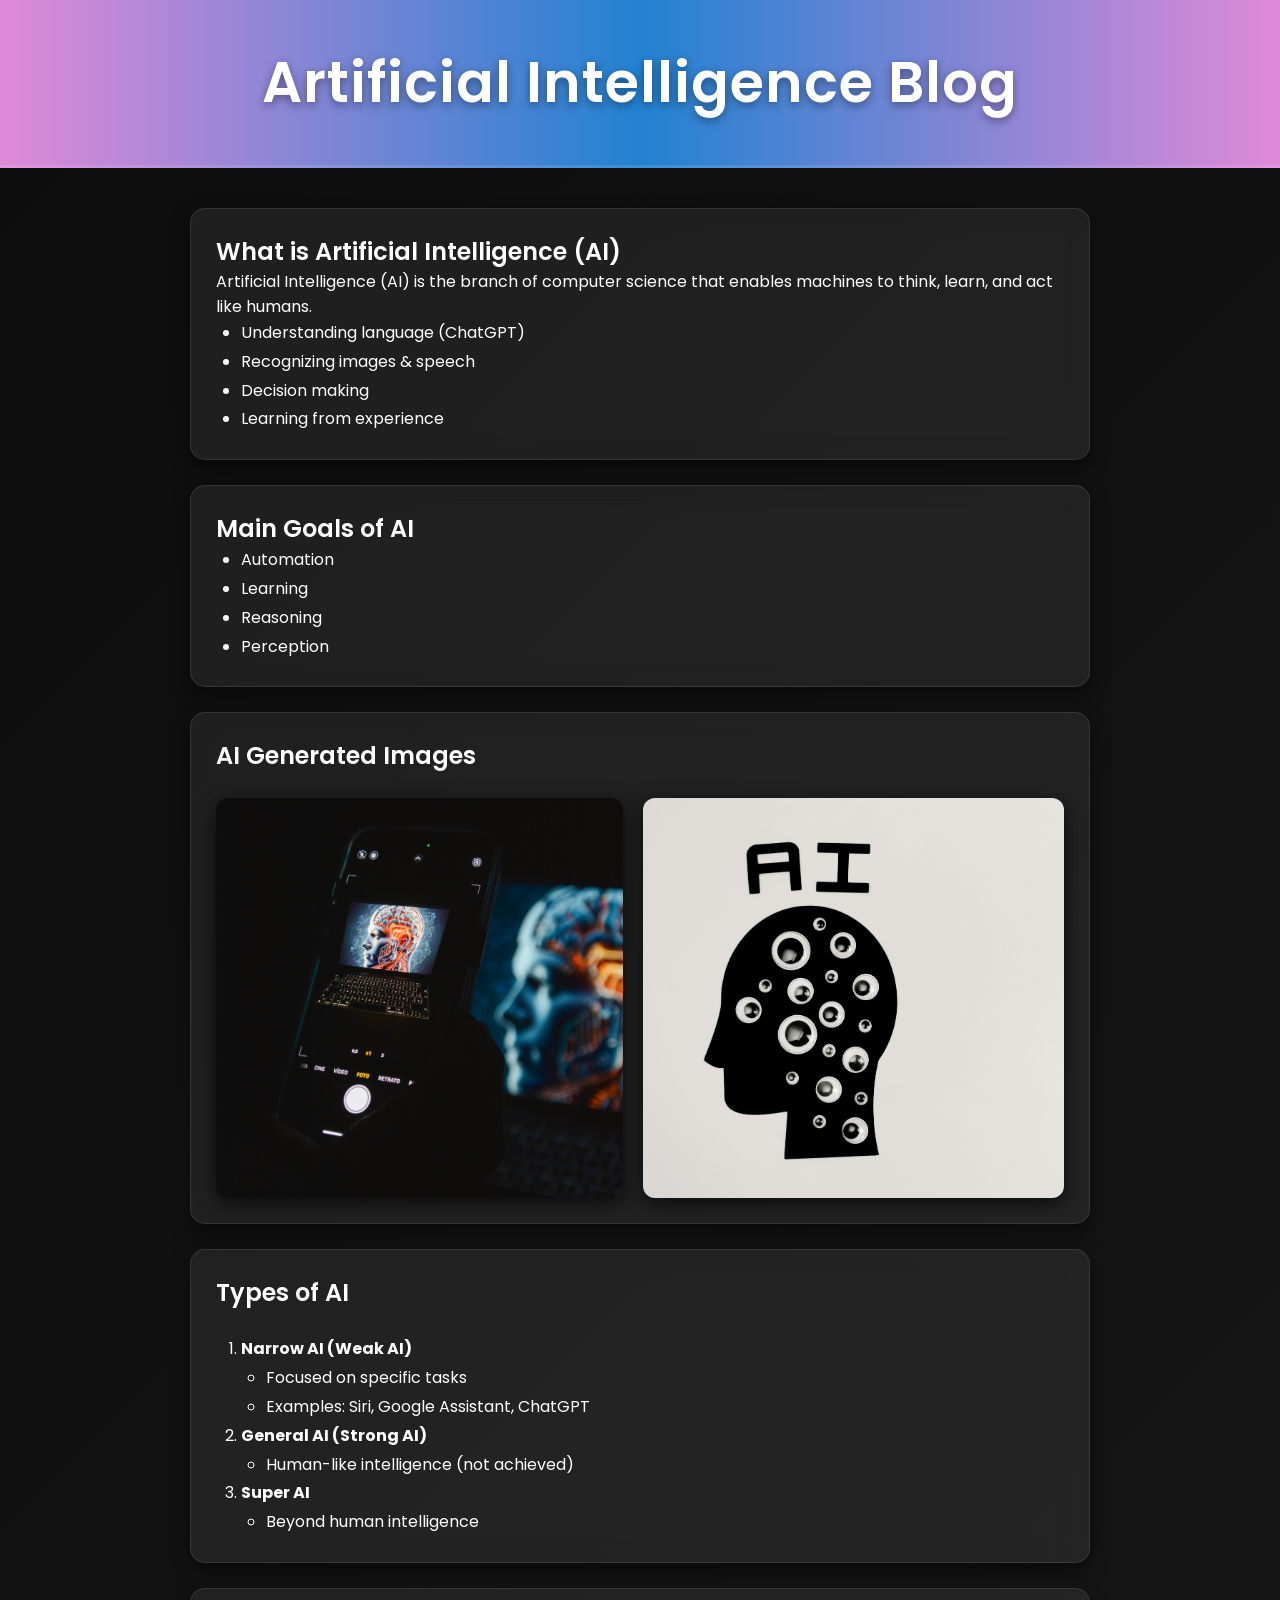
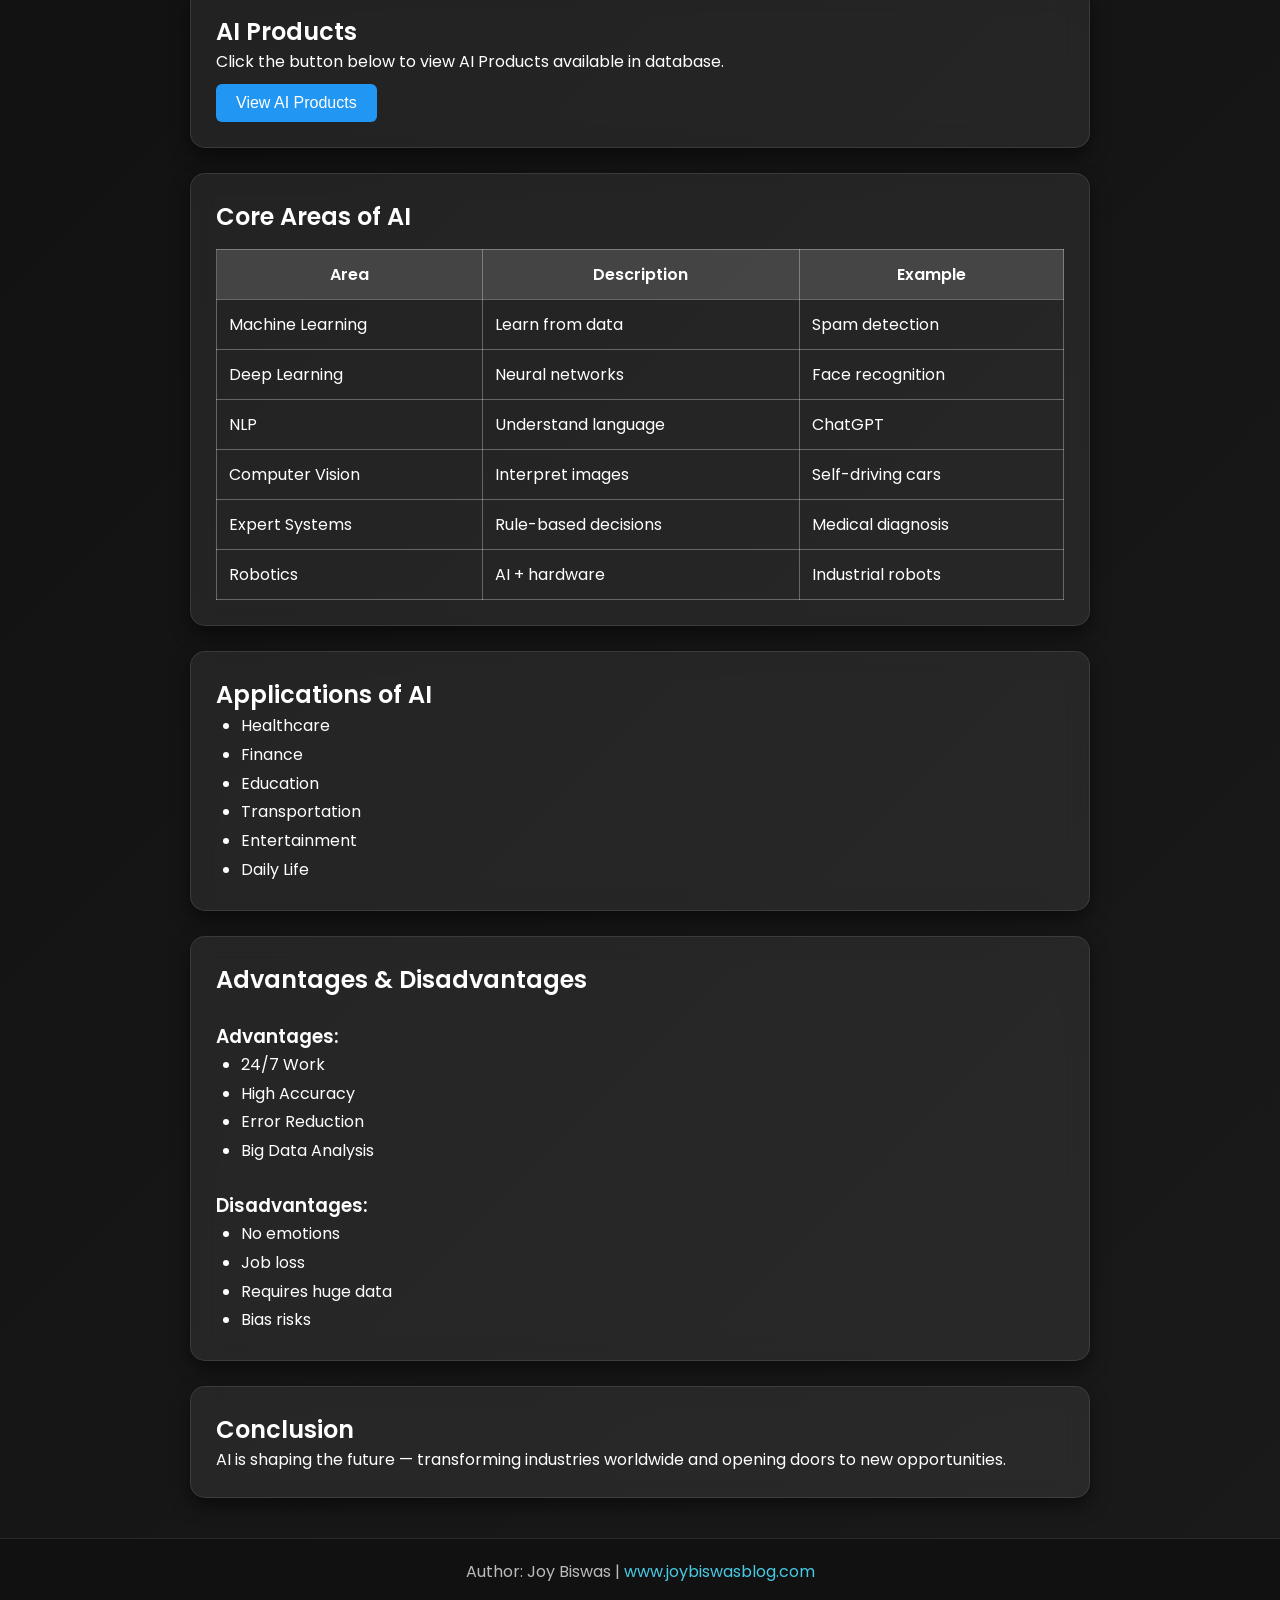
<file: 4th_semester/blog.html>
<!DOCTYPE html>
<html lang="en">
  <head>
    <meta charset="UTF-8" />
    <meta name="viewport" content="width=device-width, initial-scale=1.0" />
    <title>Artificial Intelligence Blog</title>

    <link rel="stylesheet" href="style.css" />
  </head>

  <body>
    <header class="header">
      <h1>Artificial Intelligence Blog</h1>
    </header>

    <main class="container">
      <section class="card">
        <h2>What is Artificial Intelligence (AI)</h2>
        <p>
          Artificial Intelligence (AI) is the branch of computer science that
          enables machines to think, learn, and act like humans.
        </p>

        <ul>
          <li>Understanding language (ChatGPT)</li>
          <li>Recognizing images & speech</li>
          <li>Decision making</li>
          <li>Learning from experience</li>
        </ul>
      </section>

      <section class="card">
        <h2>Main Goals of AI</h2>
        <ul>
          <li>Automation</li>
          <li>Learning</li>
          <li>Reasoning</li>
          <li>Perception</li>
        </ul>
      </section>

      <section class="card">
        <h2>AI Generated Images</h2>
        <br />

        <div class="image-grid">
          <img src="img/ai1.jpg" alt="AI Image 1" />
          <img src="img/ai2.jpg" alt="AI Image 2" />
        </div>
      </section>

      <section class="card">
        <h2>Types of AI</h2>
        <br />

        <ol>
          <li>
            <b>Narrow AI (Weak AI)</b>
            <ul>
              <li>Focused on specific tasks</li>
              <li>Examples: Siri, Google Assistant, ChatGPT</li>
            </ul>
          </li>

          <li>
            <b>General AI (Strong AI)</b>
            <ul>
              <li>Human-like intelligence (not achieved)</li>
            </ul>
          </li>

          <li>
            <b>Super AI</b>
            <ul>
              <li>Beyond human intelligence</li>
            </ul>
          </li>
        </ol>
      </section>

      <section class="card" id="ai-products">
        <h2>AI Products</h2>
        <p>Click the button below to view AI Products available in database.</p>

        <button
          onclick="window.location.href='ai_products.php'"
          style="
            padding: 10px 20px;
            background: #2196f3;
            color: white;
            border: none;
            border-radius: 6px;
            cursor: pointer;
            font-size: 16px;
            margin-top: 10px;
          "
        >
          View AI Products
        </button>
      </section>

      <section class="card">
        <h2>Core Areas of AI</h2>
        <table>
          <tr>
            <th>Area</th>
            <th>Description</th>
            <th>Example</th>
          </tr>

          <tr>
            <td>Machine Learning</td>
            <td>Learn from data</td>
            <td>Spam detection</td>
          </tr>

          <tr>
            <td>Deep Learning</td>
            <td>Neural networks</td>
            <td>Face recognition</td>
          </tr>

          <tr>
            <td>NLP</td>
            <td>Understand language</td>
            <td>ChatGPT</td>
          </tr>

          <tr>
            <td>Computer Vision</td>
            <td>Interpret images</td>
            <td>Self-driving cars</td>
          </tr>

          <tr>
            <td>Expert Systems</td>
            <td>Rule-based decisions</td>
            <td>Medical diagnosis</td>
          </tr>

          <tr>
            <td>Robotics</td>
            <td>AI + hardware</td>
            <td>Industrial robots</td>
          </tr>
        </table>
      </section>

      <section class="card">
        <h2>Applications of AI</h2>
        <ul>
          <li>Healthcare</li>
          <li>Finance</li>
          <li>Education</li>
          <li>Transportation</li>
          <li>Entertainment</li>
          <li>Daily Life</li>
        </ul>
      </section>

      <section class="card">
        <h2>Advantages & Disadvantages</h2>
        <br />

        <h3>Advantages:</h3>
        <ul>
          <li>24/7 Work</li>
          <li>High Accuracy</li>
          <li>Error Reduction</li>
          <li>Big Data Analysis</li>
        </ul>
        <br />

        <h3>Disadvantages:</h3>
        <ul>
          <li>No emotions</li>
          <li>Job loss</li>
          <li>Requires huge data</li>
          <li>Bias risks</li>
        </ul>
      </section>

      <section class="card">
        <h2>Conclusion</h2>
        <p>
          AI is shaping the future — transforming industries worldwide and
          opening doors to new opportunities.
        </p>
      </section>
    </main>

    <footer class="footer">
      <p>Author: Joy Biswas | <a href="#">www.joybiswasblog.com</a></p>
    </footer>
  </body>
</html>
</file>
<file: 4th_semester/style.css>
@import url("https://fonts.googleapis.com/css2?family=Poppins:wght@300;400;600;700&display=swap");

* {
  margin: 0;
  padding: 0;
  box-sizing: border-box;
}

body {
  font-family: "Poppins", sans-serif;
  background: linear-gradient(135deg, #0d0d0d, #1a1a1a);
  color: #fff;
}

.header {
  background: linear-gradient(90deg, #e089d9, #2282d1, #e089d9);
  padding: 40px 20px;
  text-align: center;
  color: white;
  font-size: 28px;
  letter-spacing: 1px;
  text-shadow: 0 3px 10px rgba(0, 0, 0, 0.4);
  border-bottom: 3px solid rgba(255, 255, 255, 0.1);
}

.container {
  width: 90%;
  max-width: 900px;
  margin: 40px auto;
}

.card {
  background: rgba(255, 255, 255, 0.07);
  padding: 25px;
  margin-bottom: 25px;
  border-radius: 15px;
  box-shadow: 0 8px 18px rgba(0, 0, 0, 0.5);
  backdrop-filter: blur(12px);
  border: 1px solid rgba(255, 255, 255, 0.1);
  animation: fadeUp 0.6s ease;
  transition: 0.3s;
}

.card:hover {
  transform: translateY(-5px);
  box-shadow: 0 15px 30px rgba(0, 0, 0, 0.7);
}

@keyframes fadeUp {
  from {
    opacity: 0;
    transform: translateY(25px);
  }
  to {
    opacity: 1;
    transform: translateY(0);
  }
}

h1,
h2,
h3 {
  font-weight: 600;
}

ul,
ol {
  margin-left: 25px;
  line-height: 1.8;
}

table {
  width: 100%;
  border-collapse: collapse;
  margin-top: 15px;
}

th,
td {
  border: 1px solid rgba(255, 255, 255, 0.3);
  padding: 12px;
}

th {
  background: rgba(255, 255, 255, 0.15);
  font-weight: 600;
}

.image-grid {
  display: flex;
  gap: 20px;
}

.image-grid img {
  width: 100%;
  height: 400px;
  object-fit: cover;
  border-radius: 12px;
  box-shadow: 0 5px 20px rgba(0, 0, 0, 0.7);
  transition: 0.3s;
}

.image-grid img:hover {
  transform: scale(1.05);
}

.footer {
  background: #111;
  padding: 20px;
  text-align: center;
  margin-top: 40px;
  color: #bbb;
  border-top: 1px solid rgba(255, 255, 255, 0.1);
}

.footer a {
  color: #48cae4;
  text-decoration: none;
}
</file>
